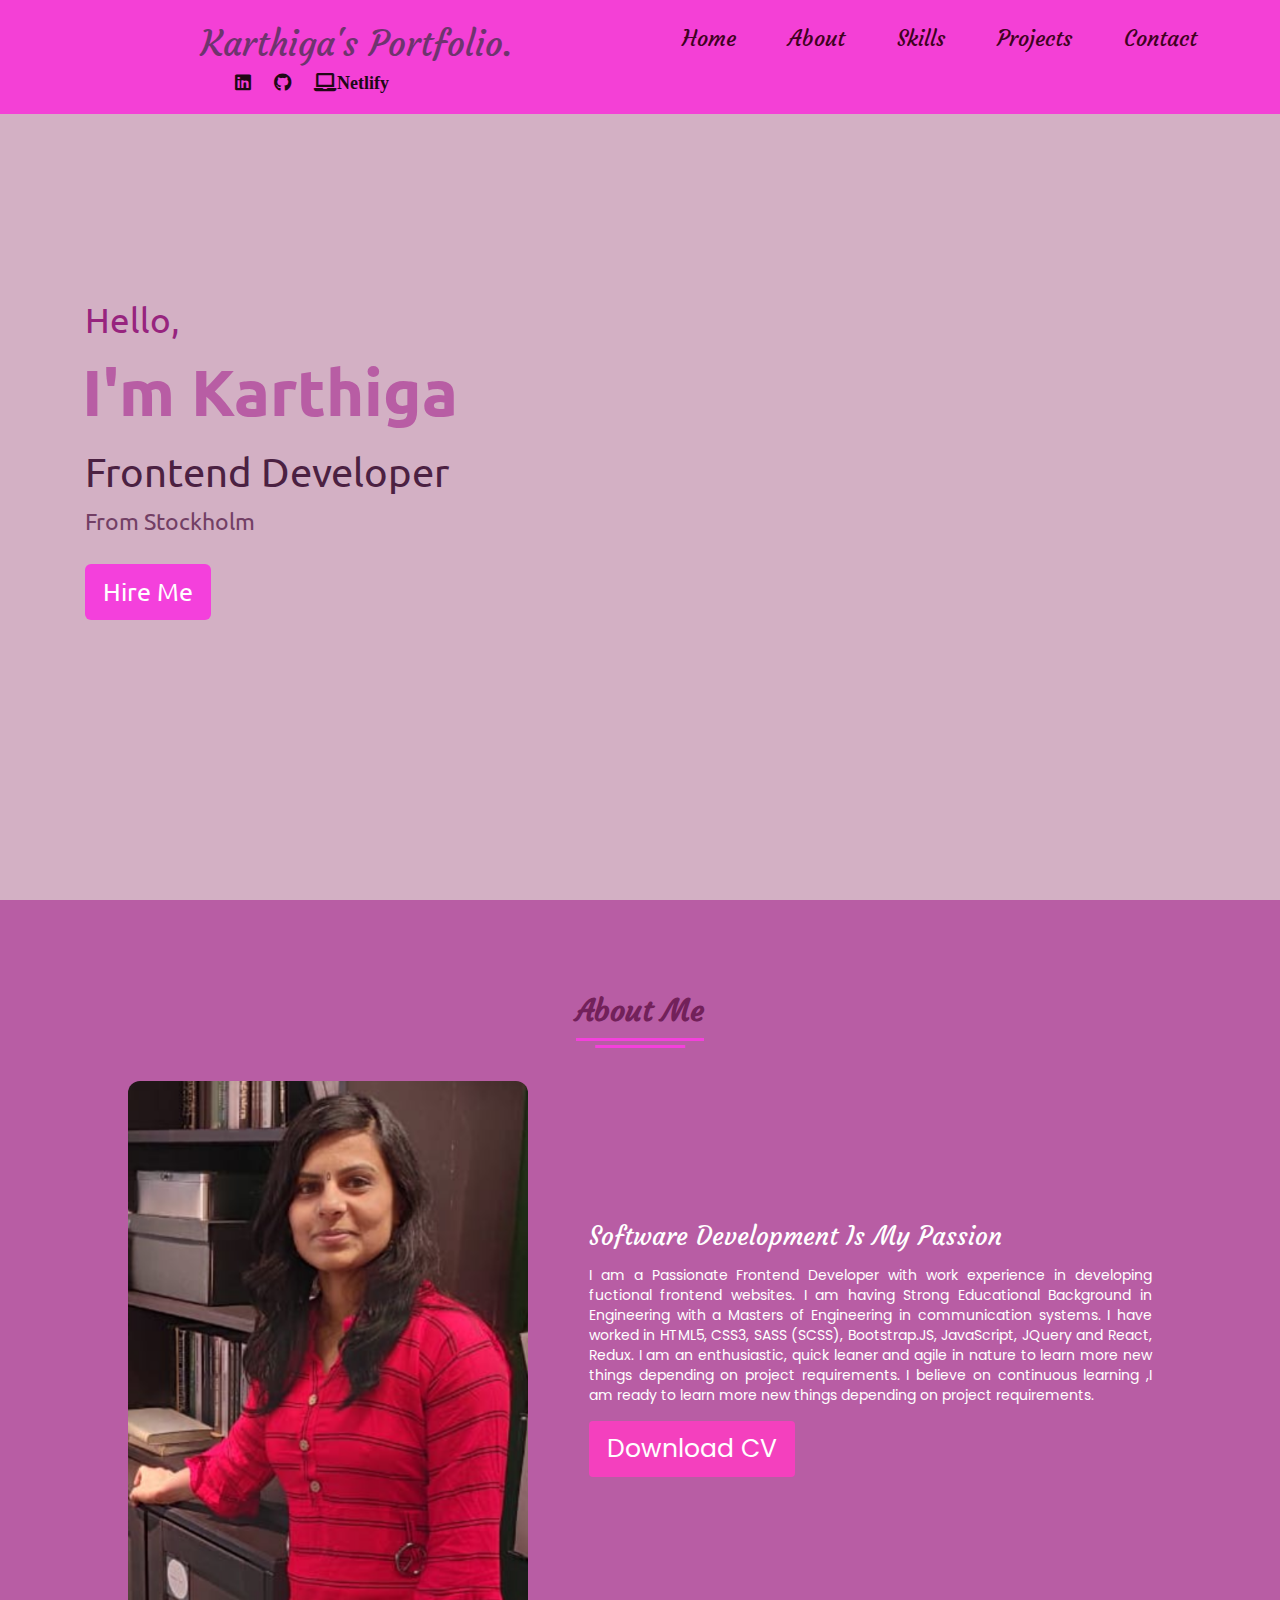
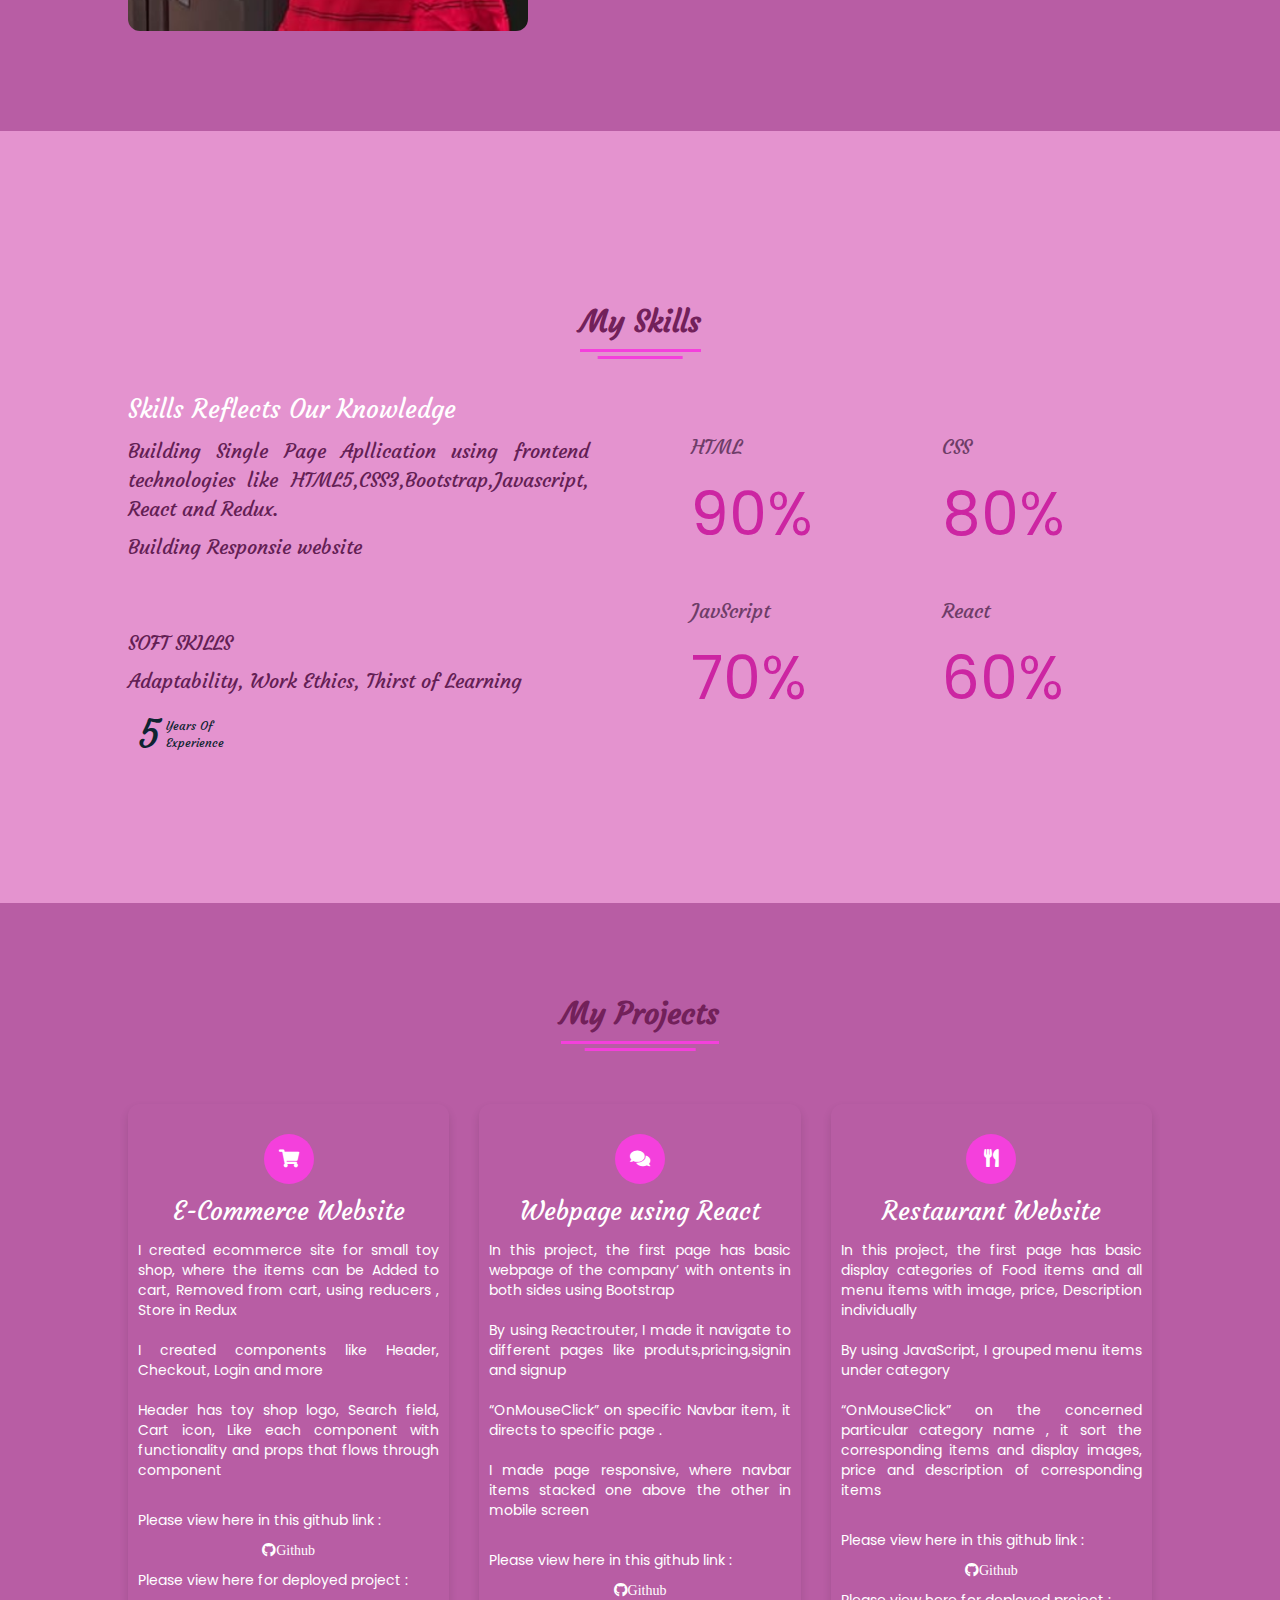
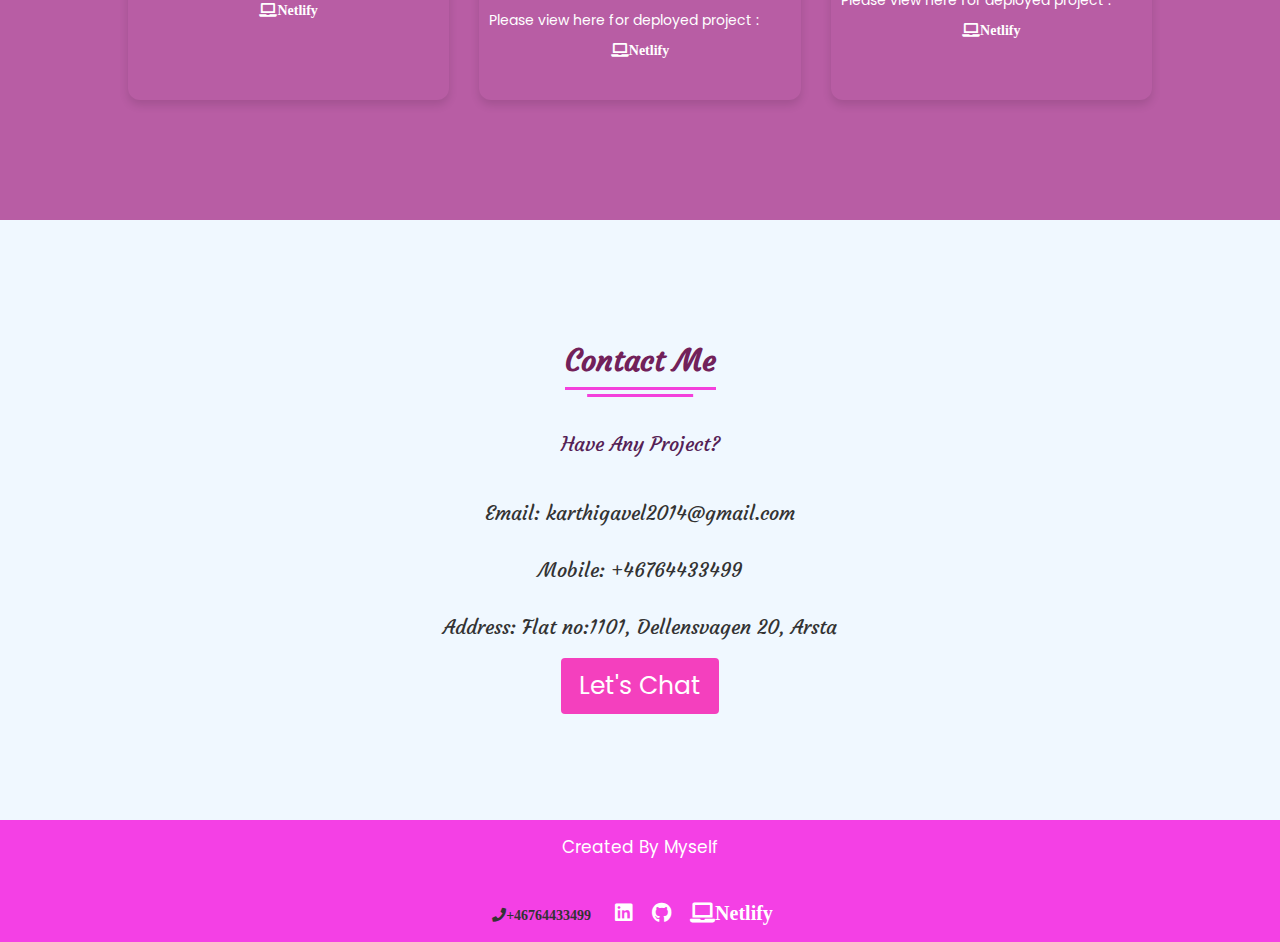
<file: index.html>
<!DOCTYPE html>
<!-- Designined by CodingLab | www.youtube.com/codinglabyt -->
<html lang="en" dir="ltr">
  <head>
    <meta charset="UTF-8">
    <title> Responsive Portfolio Website | CodingLab </title>
    <link rel="preconnect" href="https://fonts.googleapis.com">
<link rel="preconnect" href="https://fonts.gstatic.com" crossorigin>
<link href="https://fonts.googleapis.com/css2?family=Courgette&display=swap" rel="stylesheet">
    <link rel="stylesheet" href="style.css">
    <!-- Fontawesome CDN Link -->
    <link rel="stylesheet" href="https://cdnjs.cloudflare.com/ajax/libs/font-awesome/5.15.2/css/all.min.css"/>
     <meta name="viewport" content="width=device-width, initial-scale=1.0">
     <link rel="stylesheet" href="https://stackpath.bootstrapcdn.com/bootstrap/4.3.1/css/bootstrap.min.css"
        integrity="sha384-ggOyR0iXCbMQv3Xipma34MD+dH/1fQ784/j6cY/iJTQUOhcWr7x9JvoRxT2MZw1T" crossorigin="anonymous">
    <link rel="stylesheet" href="https://maxcdn.bootstrapcdn.com/bootstrap/3.3.7/css/bootstrap.min.css"
        crossorigin="anonymous">
    <script src="https://ajax.googleapis.com/ajax/libs/jquery/1.12.4/jquery.min.js"></script>
    <script src="https://maxcdn.bootstrapcdn.com/bootstrap/3.3.7/js/bootstrap.min.js" crossorigin="anonymous"></script>
   </head>
<body>
  <!-- Move to up button -->
  <div class="scroll-button">
    <a href="#home"><i class="fas fa-arrow-up"></i></a>
  </div>
  <!-- navgaition menu -->
  <nav>
    <div class="navbar">
      <div class="logo"><a href="#">Karthiga's Portfolio.</a></div>
      <ul class="menu">
          <li><a href="#home">Home</a></li>
          <li><a href="#about">About</a></li>
          <li><a href="#skills">Skills</a></li>
          <li><a href="#services">Projects</a></li>
          <li><a href="#contact">Contact</a></li>
          <div class="cancel-btn">
            <i class="fas fa-times"></i>
          </div>
      </ul>
      <div class="media-icons">
        <a href="https://www.linkedin.com/in/muthukarthigadevi-ravindran-864771205/" style="padding-left: 140px;"><i class="fab fa-linkedin"></i></a>
        <a href="https://github.com/karthigavel?tab=repositories"><i class="fab fa-github"></i></a>
        <a href="https://app.netlify.com/teams/karthigavel2014/overview"><i class="fas fa-laptop">Netlify</i></a>
      </div>
    </div>
    <div class="menu-btn">
      <i class="fas fa-bars"></i>
    </div>
  </nav>
  <section class="home" id="home">
      <div class="container">
        <div class="row">
            <div class="col-sm-6">
    <div class="home-content">
      <div class="text">
        <div class="text-one">Hello,</div>
        <div class="text-two">I'm Karthiga</div>
        <div class="text-three">Frontend Developer</div>
        <div class="text-four">From Stockholm</div>
      </div>
      <div class="button">
       <a href="hire.html"><button>Hire Me</button></a> 
      </div>
    </div>
</div> 
<div class="col-sm-6">

    </div>
</div> 
</div>
</div>
   
  </section>
 <section class="about" id="about">
    <div class="content">
      <div class="title"><span>About Me</span></div>
    <div class="about-details">
      <div class="left">
        <img src="images/img1.png" alt="">
      </div>
      <div class="right">
        <div class="topic">Software Development Is My Passion</div>
        <p>  I am a Passionate Frontend Developer with work experience in developing fuctional frontend websites. I am having Strong Educational Background in Engineering  with a Masters of Engineering in communication systems.
          I have worked in HTML5, CSS3, SASS (SCSS), Bootstrap.JS, JavaScript, JQuery and React, Redux. 
          I am an enthusiastic, quick leaner and agile in nature to learn more new things depending on project requirements.
          I believe on continuous learning ,I am  ready to learn more new things depending on project requirements.          

            </p>
        <div class="button">
          <button>Download CV</button>
        </div>
      </div>
    </div>
    </div>
  </section>
  
  <!-- My Skill Section Start -->
  <!-- Section Tag and Other Div will same where we need to put same CSS -->
  <section class="skills" id="skills">
    <div class="content">
      <div class="title"><span>My Skills</span></div>
      <div class="skills-details">
        <div class="text">
          <div class="topic">Skills Reflects Our Knowledge</div>
          <p>Building Single Page Apllication using frontend technologies like
              HTML5,CSS3,Bootstrap,Javascript,
              React and Redux.
            </p>
        <p> Building Responsie website 
            </p>
            <br></br>
        <p id="softskill">
            
            SOFT SKILLS</p>
            
            <p>
            Adaptability,
            Work Ethics,
            Thirst of Learning
            </p>
          <div class="experience">
            <div class="num">5</div>
            <div class="exp">Years Of <br> Experience</div>
          </div>
        </div>
        <div class="boxes">
          <div class="box">
            <div class="topic">HTML</div>
            <div class="per">90%</div>
          </div>
          <div class="box">
            <div class="topic">CSS</div>
            <div class="per">80%</div>
          </div>
          <div class="box">
            <div class="topic">JavScript</div>
            <div class="per">70%</div>
          </div>
          <div class="box">
            <div class="topic">React</div>
            <div class="per">60%</div>
          </div>
        </div>
      </div>
    </div>
   </section>
  
  <!-- My Services Section Start -->
   <section class="services" id="services">
     <div class="content">
       <div class="title"><span>My Projects</span></div>
       <div class="boxes">
         <div class="box">
           <div class="icon">
            <i class="fas fa-shopping-cart"></i>
         </div>
         <div class="topic">E-Commerce Website</div>
         <p class="project">	I created ecommerce site for small toy shop, where the items can be Added to cart, Removed from cart, using reducers , Store in Redux<br></br>
        	I created components like Header, Checkout, Login and more <br></br>
            	Header has toy shop logo, Search field, Cart icon, Like each component with functionality and props that flows through component<br></br>
              <p class="project">Please view here in this github link :</p> <a href=" https://github.com/karthigavel/toycar" style="color:white"> <i class="fab fa-github">Github</i></a>
            
            </p>
<p class="project">Please view here for deployed project :</p><a href="https://kidstoy-online.netlify.app/" style="color:white"><i class="fas fa-laptop">Netlify</i> </a>
            </p>
       </div>
         <div class="box">
           <div class="icon">
            <i class="fas fa-comments"></i>
            
         </div>
         <div class="topic">Webpage using React</div>
         <p  class="project">In this project, the first page has basic webpage  of the company’ 
with ontents in both sides using Bootstrap 	<br></br>
By using Reactrouter, I made it navigate to different pages like produts,pricing,signin and signup
<br></br>
“OnMouseClick” on specific Navbar item, it directs to specific page
.<br></br>
I made page responsive, where navbar items stacked one above the other in mobile screen
<br></br><p class="project">Please view here in this github link :</p>	<a href=" https://github.com/karthigavel/pdtest" style="color:white" > <i class="fab fa-github">Github</i></a>
            </p>
<p class="project">Please view here for deployed project :</p><a href="https://routingpage.netlify.app/" style="color:white"><i class="fas fa-laptop">Netlify</i> </a>
            </p>
       </div>
         <div class="box">
           <div class="icon">
            <i class="fas fa-utensils"></i>
         </div>
         <div class="topic">Restaurant Website</div>
         <p  class="project">	In this project, the first page has basic display categories of  Food items and all menu items with image, price, Description individually<br></br>
            	By using JavaScript, I grouped menu items under category<br></br>
            	“OnMouseClick” on the concerned particular category name , it sort the corresponding items and display images, price and description of corresponding items<br></br>
            	<p class="project">Please view here in this github link :</p><a href=" https://github.com/karthigavel/Restaurant" style="color:white"><i class="fab fa-github">Github</i> </a>
            </p>
<p class="project">Please view here for deployed project :</p><a href="https://restaurant-yummytummmy.netlify.app/" style="color:white"><i class="fas fa-laptop">Netlify</i> </a>
            </p>
       </div>
        
         
   </section>
  
  <!-- Contact Me section Start -->
  <section class="contact" id="contact">
    <div class="content">
      <div class="title"><span>Contact Me</span></div>
      <div class="text">
        <div class="contacttopic">Have Any Project?</div><br></br>
        <p class="contactdetails">Email: karthigavel2014@gmail.com<br></br>

            Mobile: +46764433499<br></br>

            Address: Flat no:1101, Dellensvagen 20, Arsta
            </p>
        <div class="button">
         <a href="chat.html"><button> Let's Chat </button></a>
        </div>
      </div>
    </div>
  </section>



<!-- Footer Section Start -->
<footer>
  <div class="text">
    <span>Created By Myself</span>
  </div>
  <br></br>
  <div class="mediaicons2">
    <i class="fas fa-phone">+46764433499</i>
    <a href="https://www.linkedin.com/in/muthukarthigadevi-ravindran-864771205/" style="padding-left: 20px;"><i class="fab fa-linkedin"></i></a>
    <a href="https://github.com/karthigavel?tab=repositories"><i class="fab fa-github"></i></a>
    <a href="https://app.netlify.com/teams/karthigavel2014/overview"><i class="fas fa-laptop">Netlify</i></a>
  </div>

</footer>

  <script src="index1.js"></script>
</body>
</html>
</file>
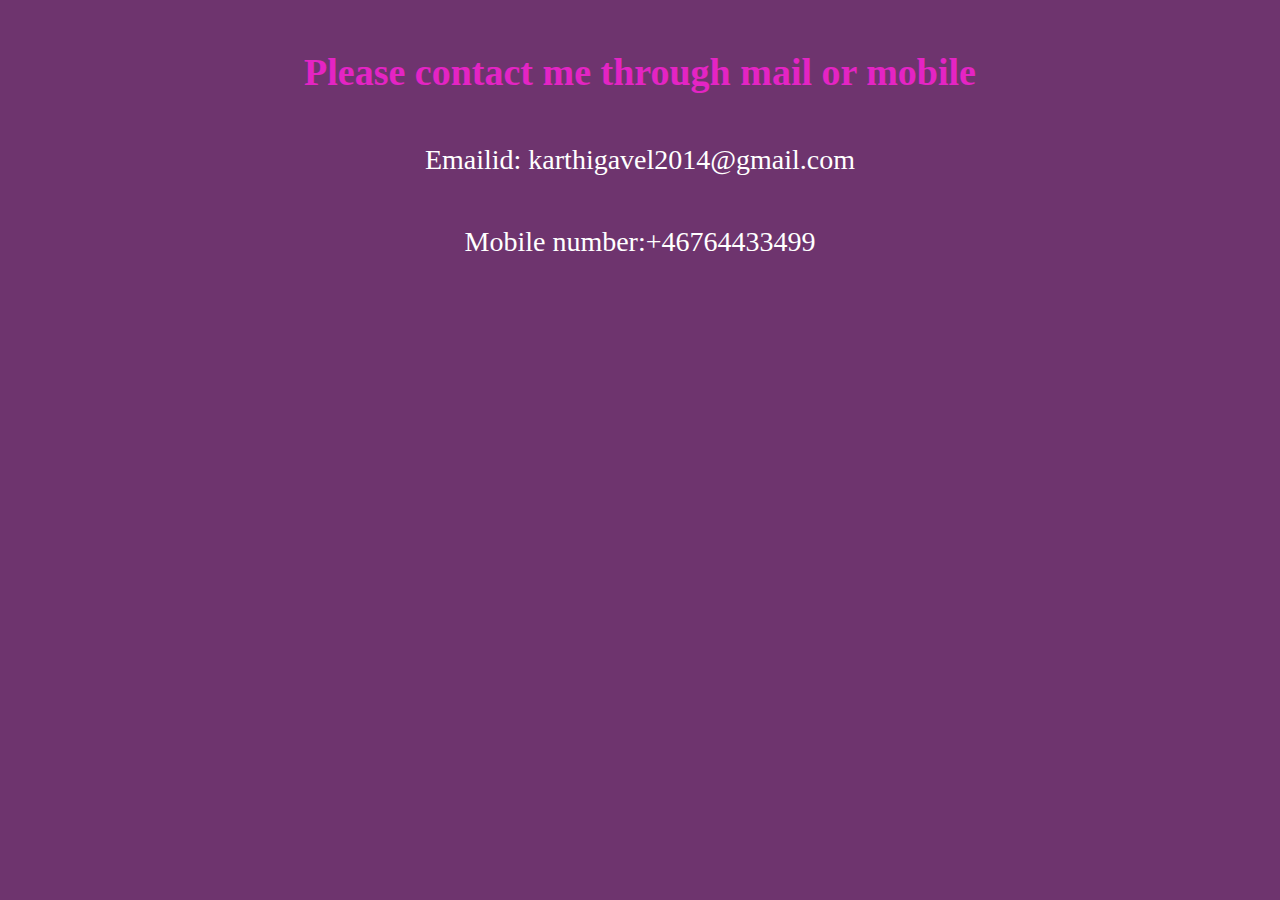
<file: chat.html>
<!DOCTYPE html>
<html>
<head>
    <link rel="stylesheet" href="style.css">
<title>Chat page</title>
</head>
<body class="chatpage">

<h1 id="chat">Please contact me through mail or mobile</h1>
<p class="chatdetails">Emailid: karthigavel2014@gmail.com</p>
<p class="chatdetails">Mobile number:+46764433499</p>

</body>
</html>
</file>
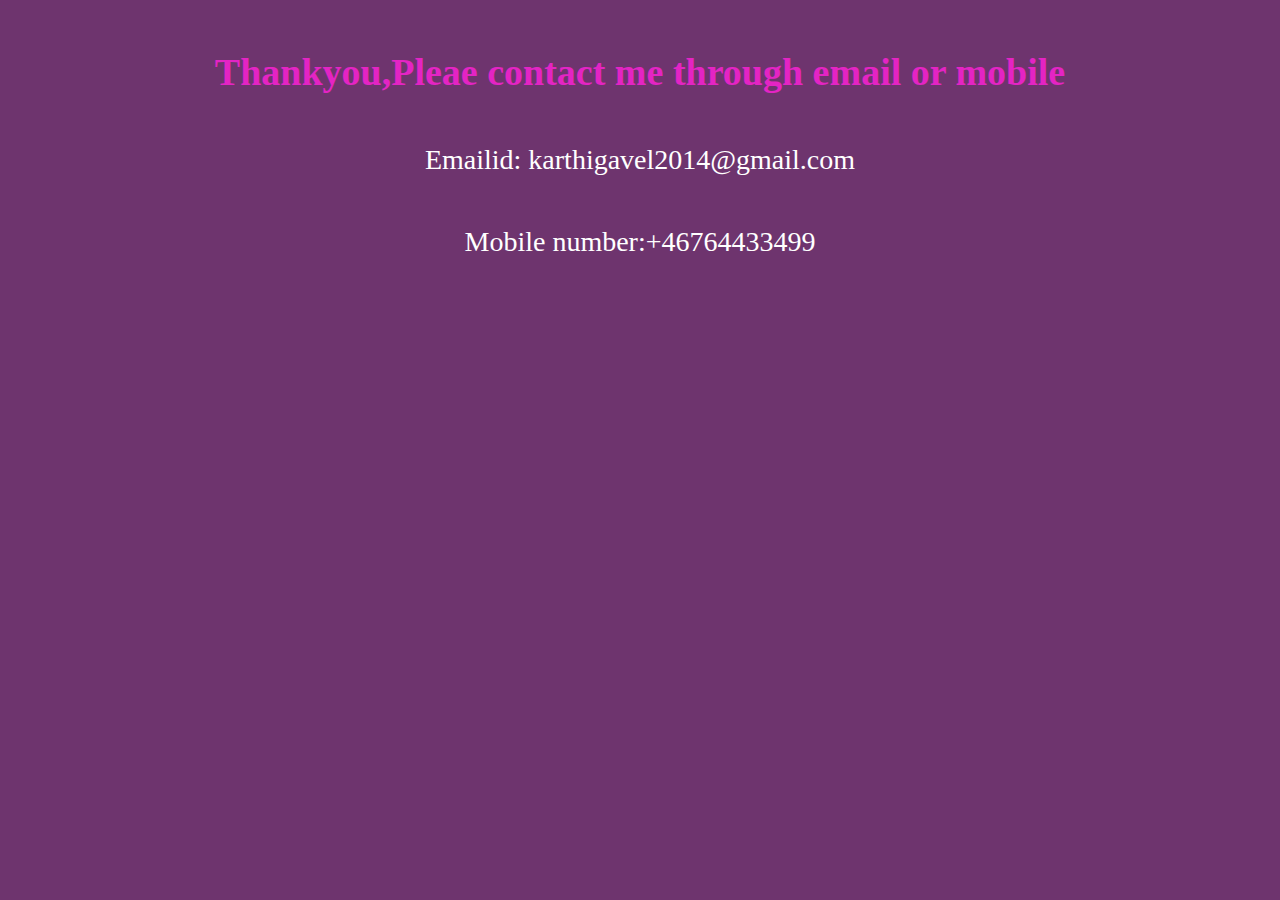
<file: hire.html>
<!DOCTYPE html>
<html>
<head>
    <link rel="stylesheet" href="style.css">
<title>Chat page</title>
</head>
<body class="chatpage">

<h1 id="chat">Thankyou,Pleae contact me through email or mobile</h1>
<p class="chatdetails">Emailid: karthigavel2014@gmail.com</p>
<p class="chatdetails">Mobile number:+46764433499</p>

</body>
</html>
</file>
<file: style.css>
/* Google Font CDN Link */
@import url('https://fonts.googleapis.com/css2?family=Poppins:wght@400;500;600;700&family=Ubuntu:wght@400;500;700&display=swap');
*{
  margin: 0;
  padding: 0;
  box-sizing: border-box;
  text-decoration: none;
  scroll-behavior: smooth;
}

/* Custom Scroll Bar CSS */
::-webkit-scrollbar {
    width: 10px;
}
::-webkit-scrollbar-track {
    background: #b668c5;
}
::-webkit-scrollbar-thumb {
    background: hsl(310, 90%, 70%);
    border-radius: 12px;
    transition: all 0.3s ease;
}

::-webkit-scrollbar-thumb:hover {
    background: #7a2f77;
}
/* navbar styling */
nav{
  position: fixed;
  width: 100%;
  padding: 20px 0;
  z-index: 998;
  transition: all 0.3s ease;
  font-family: 'Ubuntu', sans-serif;
  background: #f440d6;
  padding: 13px 0;
 
}

nav .navbar{
  width: 90%;
  display: flex;
  justify-content: space-between;
  align-items: center;
  margin: auto;
}
nav .navbar .logo a{
  font-weight: 550;
  font-size: 35px;
  color: #6e346e;
  font-family: 'Courgette', cursive;
}

nav .navbar .menu{
  display: flex;
  position: relative;
}
nav .navbar .menu li{
  list-style: none;
  margin: 0 8px;
}
.navbar .menu a{
  font-size: 22px;
  font-weight: 500;
  color: #3f0221;
  padding-left: 36px ;
  transition: all 0.4s ease;
  font-family: 'Courgette', cursive;
}
.navbar .menu a:hover{
  color: #FFF;
}

.navbar .media-icons a{
  color: #200815;
  font-size: 18px;
  margin-left:20px;
  
}
.mediaicons2 a{
  font-size:20px;
  color:white;
  padding-right: 15px;
  margin-left: 0px;
  padding-left: 0px;

  
}


/* Side Navigation Menu Button CSS */
nav .menu-btn,
.navbar .menu .cancel-btn{
  position: absolute;
  color: #fff;
  right: 30px;
  top: 20px;
  font-size: 20px;
  cursor: pointer;
  transition: all 0.3s ease;
  display: none;
}
nav .menu-btn{
  color: #380f2f;
}

.navbar .menu .menu-btn{
  color: #fff;
}

/* home section styling */
.home{
  height: 100vh;
  width: 100%;
  background-color: #d3b0c4;
  background-size: cover;
  background-position: center;
  background-attachment: fixed;
  font-family: 'Ubuntu', sans-serif;
}
.home .home-content{
  width: 90%;
  height: 100%;
  margin-top: 170px;
  display: flex;
  flex-direction: column;
  justify-content: center;
  font-size: 40px;
}
.home .home-contentright{
  width: 90%;
  height: 100%;
  margin-top: 70px;
  margin-left: 50px;
  display: flex;
  flex-direction: column;
  justify-content: center;
}

.home .text-one{
  font-size: 35px;
  color:  #97247e;
}
.home .text-two{
  color: #b85da4;
  font-size: 65px;
  font-weight: 600;
  margin-left: -3px;
}
.home .text-three{
  font-size: 40px;
  margin: 5px 0;
  color:  #4b2142;
}
.home .text-four{
  font-size: 23px;
  margin: 5px 0;
  color: #723f65;
}
.home .button{
  margin: 14px 0;
}
.home .button button{
  outline: none;
  padding: 8px 16px;
  border-radius: 6px;
  font-size: 25px;
  font-weight: 400;
  background: #f440dc;
  color: #fff;
  cursor: pointer;
  border: 2px solid transparent;
  transition: all 0.4s ease;
}
.home .button button:hover{
  border-color: #4070f4;
  background-color: #fff;
  color: #4070f4;
}

/* About Section Styling */
/* Those Elements Where We Have Apply Same CSS,
*/




section{
  padding-top: 40px;
  background-color: #b85da4;
  padding-bottom: 60px;
  
}

section .content{
  width: 80%;
  margin: 40px auto;
  font-family: 'Poppins', sans-serif;
  
}
.about .about-details{
  display: flex;
  justify-content: space-between;
  align-items: center;
 
}

section .title{
  display: flex;
  justify-content: center;
  margin-bottom: 40px;
  margin-top: 50px;
  font-family: 'Courgette', cursive;
}
section .title span{

  font-size: 30px;
  font-weight: 600;
  position: relative;
  padding-bottom: 8px;
}
section .title span::before,
section .title span::after{
  content: '';
  position: absolute;
  height: 3px;
  width: 100%;
  background: #f440dc;
  left: 0;
  bottom: 0;
  
}
section .title span::after{
  bottom: -7px;
  width: 70%;
  left: 50%;
  transform: translateX(-50%);
}
.about .about-details .left{
  width: 45%;
}
.about .left img{
  height:550px;
  width: 400px;
  object-fit: cover;
  border-radius: 12px;
}
.about-details .right{
  width: 55%;
}
section  .topic{
  color:white;
  font-size: 25px;
  font-weight: 500;
  margin-bottom: 10px;
  font-family: 'Courgette', cursive;
}
.about-details .right p{
  text-align: justify;
  color:white;
}
section .button{
  margin: 16px 0;
}
section .button button{
  outline: none;
  padding: 8px 16px;
  border-radius: 4px;
  font-size: 25px;
  font-weight: 400;
  background: #f440be;
  color: #fff;
  border: 2px solid transparent;
  cursor: pointer;
  transition: all 0.4s ease;
}
section .button button:hover{
  border-color: #5e1864;
  background-color: #e540f4;
  
}

 /* My Skills CSS */
 .skills{
   background: #e493cf;
  
 }

 .skills .content{
   padding: 40px 0;
 }
  .title{
  
  color:rgb(114, 33, 90);
  font-family: 'Courgette', cursive;
}
 .skills .skills-details{
   display: flex;
   justify-content: space-between;
   align-items: center;
   margin-left: 0px;
   padding-left: 0px; 
 }

 #softskill{
  font-family: 'Courgette', cursive;
  
 }
 .skills-details .text{
   width:45%;
   font-size: 20px;
   font-family: 'Courgette', cursive;
  }
 .skills-details .topic{
  
  font-size: 25px;
  color:white;
  font-family: 'Courgette', cursive;
}
 .skills-details p{
   color: rgb(99, 32, 84);
   text-align: justify;
 }
.skills .skills-details .experience{
  display: flex;
  align-items: center;
  margin: 0 10px;
}
.skills-details .experience .num{
  color: #0E2431;
  font-size: 40px;
}
.skills-details .experience .exp{
  color: #0E2431;
  margin-left: 20px;
  font-size: 12px;
  font-weight: 500;
  margin: 0 6px;
}
.skills-details .boxes{
  width: 45%;
  display: flex;
  flex-wrap: wrap;
  justify-content: space-between;
}
.skills-details .box{
  width: calc(100% / 2 - 20px);
  margin: 20px 0;
}
.skills-details .boxes .topic{
  font-size: 20px;
  color: #6e3d68;
}
.skills-details .boxes .per{
  font-size: 60px;
  color: #cc25a2;
}

/* My Services CSS */
.services .content .project{
  color: #fff;
  text-align: justify;
}
.services .boxes{
  display: flex;
  flex-wrap: wrap;
  justify-content: space-between;
}
.services .boxes .box{
  margin: 20px 0;
  width: calc(100% / 3 - 20px);
  text-align: center;
  border-radius: 12px;
  padding: 30px 10px;
  box-shadow: 0 5px 10px rgba(0, 0, 0, 0.12);
  cursor: default;
  transition: all 0.4s ease;
}
.services .boxes .box:hover{
  background: #7a1f6e;
  color: #fff;
}
.services .boxes .box .icon{
  height: 50px;
  width: 50px;
  background: #f440dc;
  border-radius: 50%;
  text-align: center;
  line-height: 50px;
  font-size: 18px;
  color: #fff;
  margin: 0 auto 10px auto;
  transition: all 0.4s ease;
}
.boxes .box:hover .icon{
  background-color: #fff;
  color: #bb59a2;
}
.services .boxes .box:hover .topic,
.services .boxes .box:hover p{
  color: #0E2431;
  transition: all 0.4s ease;
}
.services .boxes .box:hover .topic,
.services .boxes .box:hover p{
  color: #fff;
}
/* Contact Me CSS */
.contact{
  background: #F0F8FF;
}
.contact :hover{
  background: #e26fd9;
  color:white
}

.contact .content{
  margin: 0 auto;
  padding: 30px 0;

}
.contact .text{
  width: 80%;
  text-align: center;
  margin: auto;
}
.contactdetails{
  font-family: 'Courgette', cursive;
  font-size: 20px;
}


/* Footer CSS */
footer{
  background: #f440e5;
  padding: 15px 0;
  text-align: center;
  font-family: 'Poppins', sans-serif;
}
footer .text span{
  font-size: 17px;
  font-weight: 400;
  color: #fff;
}
footer .text span a{
  font-weight: 500;
  color: #FFF;
}
footer .text span a:hover{
  text-decoration: underline;
}
.contacttopic{
  margin-top:0px;
  padding-top: 0px;
  color:rgb(85, 33, 85);
  font-size: 20px;
  font-family: 'Courgette', cursive;
}
/* Scroll TO Top Button CSS */
.scroll-button a{
  position: fixed;
  bottom: 20px;
  right: 20px;
  color: #fff;
  background: #f440a3;
  padding: 7px 12px;;
  font-size: 18px;
  border-radius: 6px;
  box-shadow: rgba(0, 0, 0, 0.15);
  display: none;
}
.chatpage{
  background-color: #6e346e;

}
#chat{
  font-size: 38px;
  font-family: 'Courgette', cursive;
  color:#e424c4;
  text-align: center;
  margin-top:50px;
}
.chatdetails{
  font-size:28px;
  font-family: 'Courgette', cursive;
  text-align: center;
  color:white;
  margin-top:50px;
}

/* Responsive Media Query */
@media (max-width: 1190px) {
  section .content{
    width: 85%;
  }
}
@media (max-width: 1000px) {
  .about .about-details{
    justify-content: center;
    flex-direction: column;
  }
  .about .about-details .left{
    display: flex;
    justify-content: center;
    width: 100%;
  }
  .about-details .right{
    width: 90%;
    margin: 40px 0;
  }
  .services .boxes .box{
    margin: 20px 0;
    width: calc(100% / 2 - 20px);
  }
}
@media (max-width: 900px) {
  .about .left img{
    height: 450px;
    width: 350px;
  }
}

@media (max-width: 750px) {
  nav .navbar{
    width: 70%;
  }
  nav .navbar .menu{
    position: fixed;
    left: -100%;
    top: 0;
    background: #0E2431;
    height: 100vh;
    max-width: 400px;
    width: 100%;
    padding-top: 60px;
    flex-direction: column;
    align-items: center;
    transition: all 0.5s ease;
  }
  .navbar.active .menu{
    left: 0;
  }
  nav .navbar .menu a{
    font-size: 23px;
    display: block;
    color: #fff;
    margin: 10px 0;
  }

  nav .navbar .media-icons{
    display: none;
  }
  nav .menu-btn,
  .navbar .menu .cancel-btn{
    display: block;
  }
  .home{
    padding-top: 0px;
    margin-top:0px;
  }
  .home .text{
    padding-top: 0px;
    margin-top:0px;
  }
  .home .text-two{
    font-size: 25px;
    padding-top: 0px;
    margin-top:0px;
  }
  .home .text-three{
    font-size: 20px;
    padding-top: 0px;
    margin-top:0px;
  }
  .home .text-four{
    font-size: 20px;
    padding-top: 0px;
    margin-top:0px;
  }
  .home .button{
    font-size: 20px;
    padding-top: 0px;
    margin-top:0px;
  }
  .home{
    height: 140vh;
    width: 100%;
    background-color: #d3b0c4;
    background-size: cover;
    background-position: center;
    background-attachment: fixed;
    font-family: 'Ubuntu', sans-serif;
  }
  
  .skills .skills-details{
    align-items: center;
    justify-content: center;
    flex-direction: column;
  }
  .skills-details .text{
    width: 100%;
    margin-bottom: 50px;
  }
  .skills-details .boxes{
    justify-content: center;
    align-items: center;
    width: 100%;
  }
  .services .boxes .box{
    margin: 20px 0;
    width: 100%;
  }
  .contact .text{
    width: 100%;
    font-family: 'Courgette', cursive;
}
.contactdetails{
  font-family: 'Courgette', cursive;
}
}

@media (max-width: 500px){
  .home .text-two{
    font-size: 55px;
  }
  .home .text-three{
    font-size: 33px;
  }
  .skills-details .boxes .per{
    font-size: 50px;
    color: #4070f4;
  }
}
</file>
